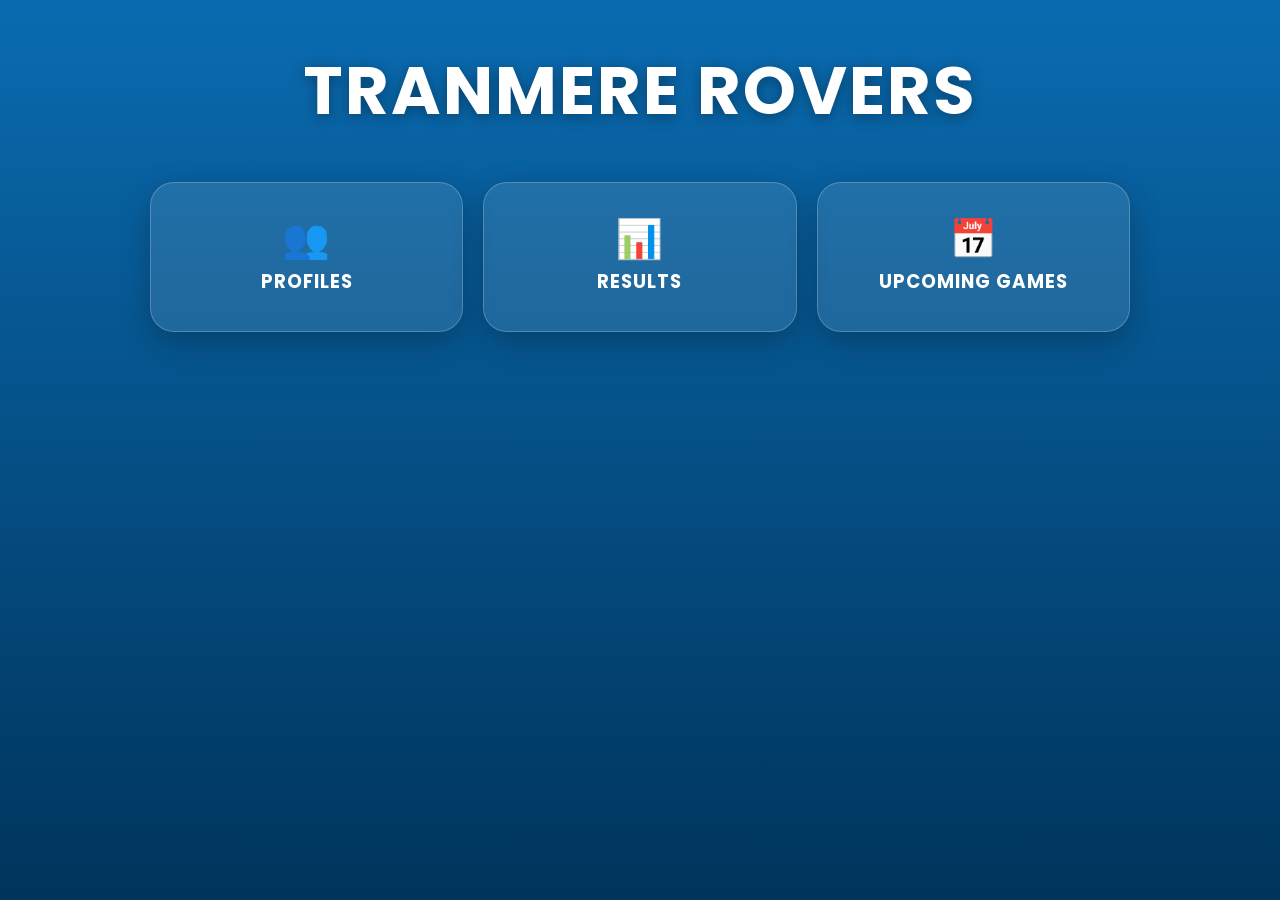
<file: index.html>
<!DOCTYPE html>
<html lang="en">
<head>
  <meta charset="UTF-8">
  <meta name="viewport" content="width=device-width, initial-scale=1">
  <title>Tranmere Rovers</title>
  <link rel="preconnect" href="https://fonts.googleapis.com">
  <link href="https://fonts.googleapis.com/css2?family=Poppins:wght@500;600;700&display=swap" rel="stylesheet">
  <link rel="stylesheet" href="style.css?v=4">
</head>
<body>
  <h1>TRANMERE ROVERS</h1>

  <nav>
    <a class="btn" href="profiles.html"><span class="icon">👥</span>PROFILES</a>
    <a class="btn" href="results.html"><span class="icon">📊</span>RESULTS</a>
    <a class="btn" href="upcoming.html"><span class="icon">📅</span>UPCOMING GAMES</a>
  </nav>

  <script src="script.js"></script>
</body>
</html>
</file>
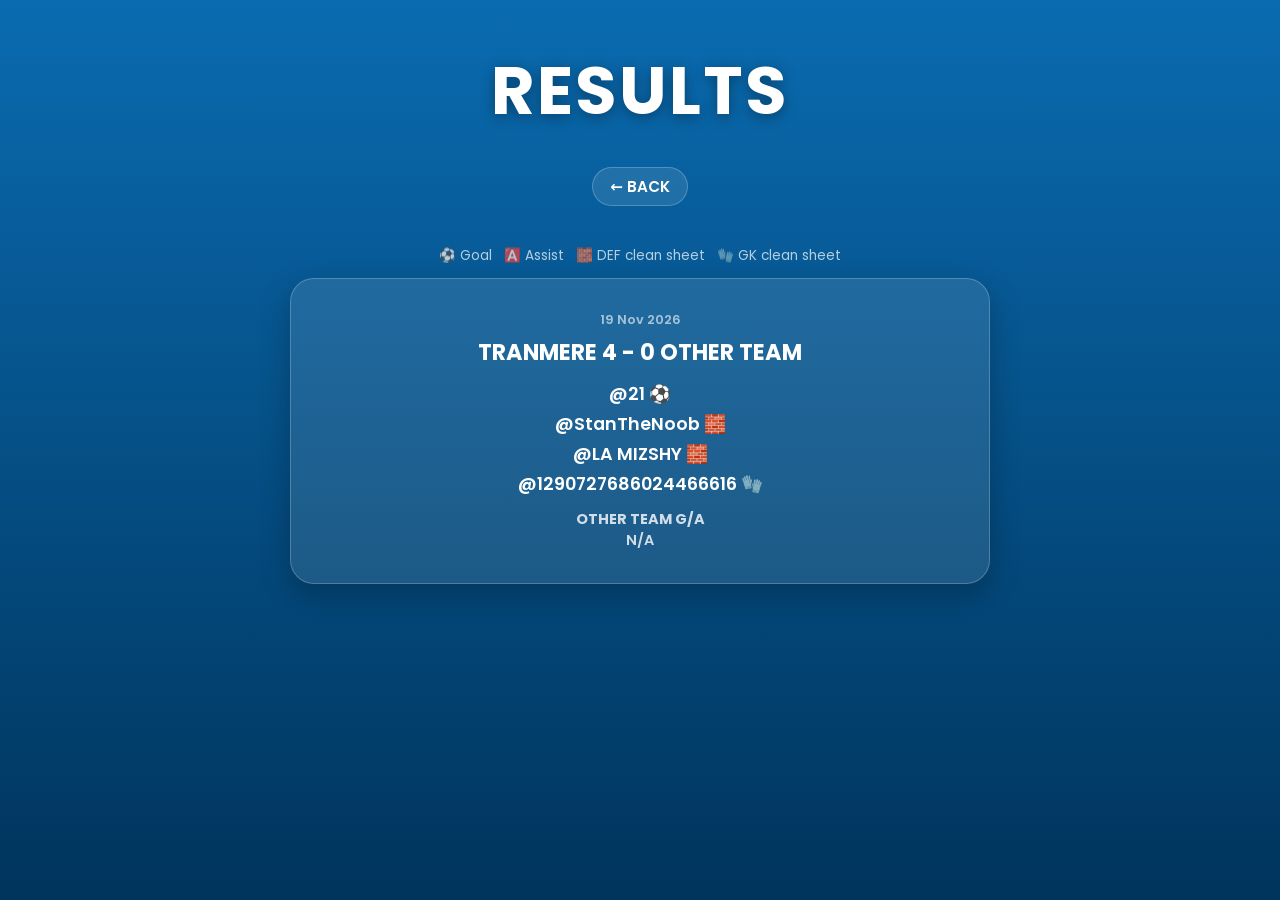
<file: results.html>
<!DOCTYPE html>
<html lang="en">
<head>
  <meta charset="UTF-8">
  <meta name="viewport" content="width=device-width, initial-scale=1">
  <title>RESULTS | Tranmere Rovers</title>
  <link rel="preconnect" href="https://fonts.googleapis.com">
  <link href="https://fonts.googleapis.com/css2?family=Poppins:wght@500;600;700&display=swap" rel="stylesheet">
  <link rel="stylesheet" href="style.css?v=4">
  <style>
    .match{margin-bottom:16px}
    .match .date{opacity:.6;font-size:.8rem;margin:0 0 6px}
    .match .score{font-size:1.4rem;font-weight:700;margin:0 0 10px}
    .match ul{list-style:none;padding:0;margin:0 0 10px}
    .match li{padding:2px 0}
    .match .ga{opacity:.8;font-size:.9rem;white-space:pre-line;margin:0}
    .legend{opacity:.7;font-size:.85rem;text-align:center;margin:12px 0}
  </style>
</head>
<body>
  <h1>RESULTS</h1>
  <a class="back" href="index.html">← BACK</a>
  <p class="legend">⚽ Goal &nbsp; 🅰️ Assist &nbsp; 🧱 DEF clean sheet &nbsp; 🧤 GK clean sheet</p>
  <div id="results"><section class="card"><p>Loading results…</p></section></div>
  <script src="script.js"></script>
  <script>
    const esc = s => String(s).replace(/[&<>"]/g, c => ({'&':'&amp;','<':'&lt;','>':'&gt;','"':'&quot;'}[c]));
    const icon = i => (i === '🅰' ? '🅰️' : i);

    async function loadResults() {
      const box = document.getElementById('results');
      try {
        const res = await fetch('results.json?t=' + Date.now(), { cache: 'no-store' });
        const data = await res.json();
        if (!data.length) { box.innerHTML = '<section class="card"><p>No results yet.</p></section>'; return; }
        box.innerHTML = data.map(r => `
          <section class="card match">
            <p class="date">${new Date(r.date).toLocaleDateString('en-GB', {day:'numeric', month:'short', year:'numeric'})}</p>
            <p class="score">${esc(r.home)} ${r.home_score} - ${r.away_score} ${esc(r.away)}</p>
            <ul>${r.players.map(p => `<li>${esc(p.name)} ${p.icons.map(icon).join(' ')}</li>`).join('')}</ul>
            <p class="ga"><strong>${esc(r.away)} G/A</strong>\n${esc(r.other_ga)}</p>
          </section>`).join('');
      } catch (e) {
        box.innerHTML = '<section class="card"><p>Couldn’t load results.</p></section>';
      }
    }
    loadResults();
    setInterval(loadResults, 60000);
  </script>
</body>
</html>
</file>
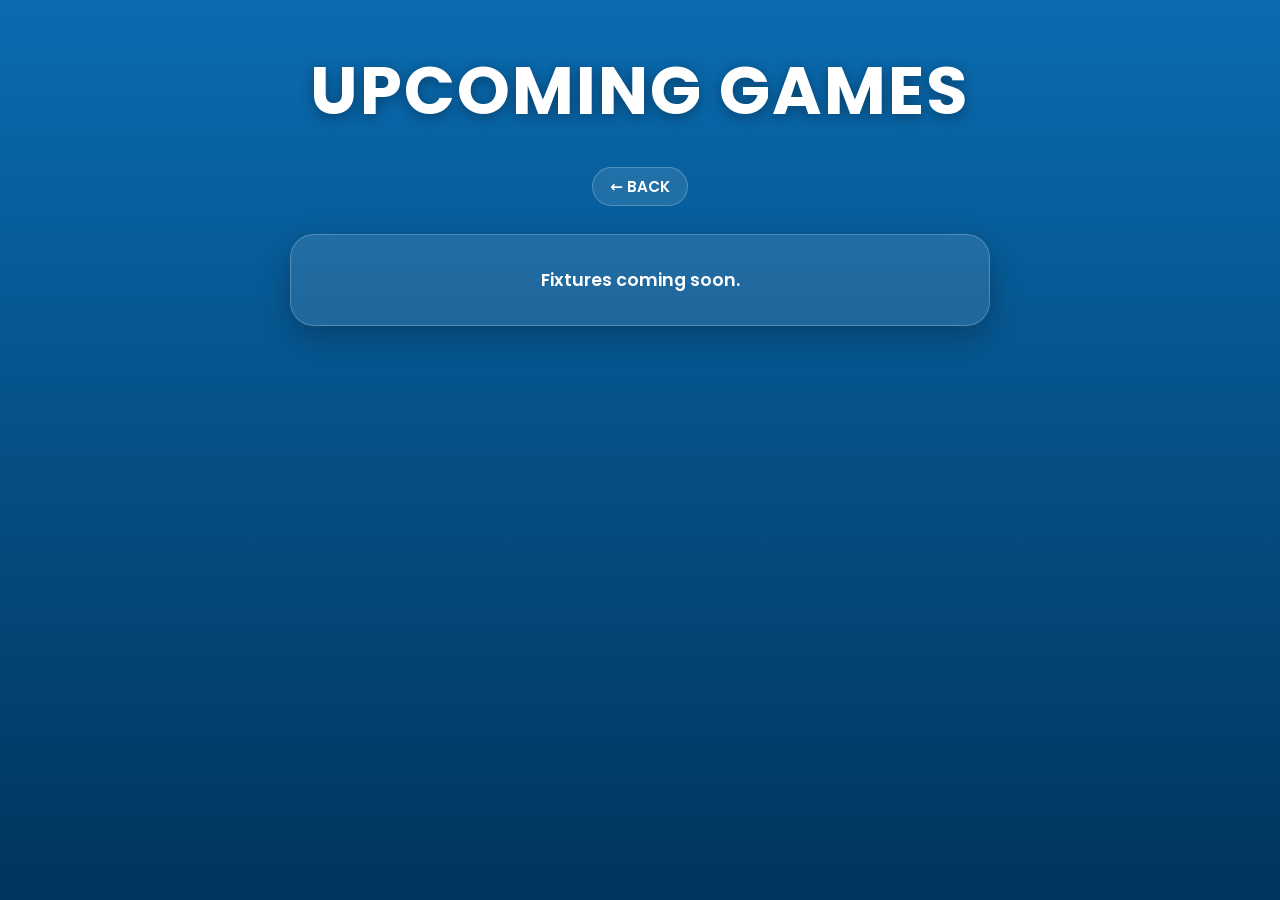
<file: upcoming.html>
<!DOCTYPE html>
<html lang="en">
<head>
  <meta charset="UTF-8">
  <meta name="viewport" content="width=device-width, initial-scale=1">
  <title>Upcoming Games | Tranmere Rovers</title>
  <link rel="preconnect" href="https://fonts.googleapis.com">
  <link href="https://fonts.googleapis.com/css2?family=Poppins:wght@600;700&display=swap" rel="stylesheet">
  <link rel="stylesheet" href="style.css">
</head>
<body>
  <h1>UPCOMING GAMES</h1>
  <a class="back" href="index.html">← BACK</a>

  <section class="card">
    <div id="fixtures" class="fixtures"><p>Loading fixtures…</p></div>
  </section>

  <script src="script.js"></script>
  <script>
    (async () => {
      const box = document.getElementById("fixtures");
      const empty = '<p>Fixtures coming soon.</p>';

      try {
        const res = await fetch("fixtures.json", { cache: "no-store" });
        if (!res.ok) throw new Error(res.status);
        const list = await res.json();

        // hide games that finished more than 3 hours ago
        const cutoff = Date.now() - 3 * 60 * 60 * 1000;
        const upcoming = list.filter(f => new Date(f.when).getTime() > cutoff);

        if (!upcoming.length) {
          box.innerHTML = empty;
          return;
        }

        box.textContent = "";
        for (const f of upcoming) {
          const d = new Date(f.when);
          const row = document.createElement("div");
          row.className = "fixture";

          const date = document.createElement("div");
          date.className = "fx-date";
          date.textContent =
            d.toLocaleDateString("en-GB", { weekday: "short", day: "numeric", month: "short" }) +
            " · " +
            d.toLocaleTimeString("en-GB", { hour: "2-digit", minute: "2-digit" });

          const teams = document.createElement("div");
          teams.className = "fx-teams";
          teams.textContent = "VS " + f.opponent;

          const meta = document.createElement("div");
          meta.className = "fx-comp";
          meta.textContent = f.league + " · " + f.size;

          row.append(date, teams, meta);
          box.append(row);
        }
      } catch (e) {
        box.innerHTML = empty;
      }
    })();
  </script>
</body>
</html>
</file>
<file: style.css>
:root {
  --bg-top: #0a6bb0;
  --bg-bottom: #00345c;
  --card: rgba(255, 255, 255, 0.10);
  --card-hover: rgba(255, 255, 255, 0.18);
  --line: rgba(255, 255, 255, 0.22);
  --text: #ffffff;
  --muted: rgba(255, 255, 255, 0.72);
  --gold: #e3b94f;
  --silver: #c7cfd9;
  --bronze: #d08a52;
}

* {
  box-sizing: border-box;
}

html {
  background: var(--bg-bottom);
}

body {
  margin: 0;
  min-height: 100vh;
  padding: 2.5rem 1.25rem 4rem;
  background: linear-gradient(180deg, var(--bg-top) 0%, var(--bg-bottom) 100%) fixed;
  color: var(--text);
  font-family: "Poppins", system-ui, sans-serif;
  text-align: center;
}

h1 {
  margin: 0 0 2rem;
  font-size: clamp(2rem, 7vw, 4.2rem);
  font-weight: 700;
  letter-spacing: 2px;
  text-shadow: 0 3px 14px rgba(0, 0, 0, 0.35);
}

/* ---------- home page tiles ---------- */
nav {
  display: grid;
  grid-template-columns: repeat(auto-fit, minmax(220px, 1fr));
  gap: 1.25rem;
  max-width: 980px;
  margin: 2.5rem auto 0;
}

.btn {
  display: flex;
  flex-direction: column;
  align-items: center;
  justify-content: center;
  gap: 0.6rem;
  min-height: 150px;
  padding: 1.25rem 1rem;
  background: var(--card);
  color: var(--text);
  border: 1px solid var(--line);
  border-radius: 24px;
  box-shadow: 0 10px 30px rgba(0, 0, 0, 0.25);
  font-size: 1.15rem;
  font-weight: 700;
  letter-spacing: 1px;
  text-decoration: none;
  transition: transform 0.18s, background 0.18s, border-color 0.18s;
}

.btn .icon {
  font-size: 2.4rem;
  line-height: 1;
}

.btn:hover {
  background: var(--card-hover);
  border-color: rgba(255, 255, 255, 0.45);
  transform: translateY(-5px);
}

/* ---------- back link ---------- */
.back {
  display: inline-block;
  margin: -0.75rem 0 1.75rem;
  padding: 0.45rem 1.1rem;
  background: var(--card);
  color: var(--text);
  border: 1px solid var(--line);
  border-radius: 999px;
  font-size: 0.95rem;
  font-weight: 600;
  text-decoration: none;
  transition: background 0.15s;
}

.back:visited {
  color: var(--text);
}

.back:hover {
  background: var(--card-hover);
}

/* ---------- info card (results / upcoming pages) ---------- */
.card {
  max-width: 700px;
  margin: 0 auto;
  padding: 2rem 1.5rem;
  background: var(--card);
  border: 1px solid var(--line);
  border-radius: 24px;
  box-shadow: 0 10px 30px rgba(0, 0, 0, 0.25);
  font-size: 1.1rem;
  font-weight: 600;
}

/* ---------- upcoming fixtures ---------- */
.fixtures {
  display: grid;
  gap: 0.9rem;
}

.fixtures p {
  margin: 0;
}

.fixture {
  padding: 1rem 1.2rem;
  background: rgba(0, 0, 0, 0.2);
  border: 1px solid var(--line);
  border-radius: 18px;
  text-align: left;
}

.fx-date {
  color: var(--gold);
  font-size: 0.9rem;
  font-weight: 700;
  letter-spacing: 1px;
  text-transform: uppercase;
}

.fx-teams {
  margin-top: 0.3rem;
  font-size: 1.3rem;
  font-weight: 700;
  text-transform: uppercase;
  overflow-wrap: anywhere;
}

.fx-comp {
  margin-top: 0.2rem;
  color: var(--muted);
  font-size: 0.9rem;
}

/* ---------- search box ---------- */
.search {
  display: block;
  width: 100%;
  max-width: 420px;
  margin: 0 auto 1.75rem;
  padding: 0.8rem 1.2rem;
  background: var(--card);
  color: var(--text);
  border: 1px solid var(--line);
  border-radius: 999px;
  font-family: inherit;
  font-size: 1rem;
  outline: none;
}

.search::placeholder {
  color: var(--muted);
}

.search:focus {
  border-color: rgba(255, 255, 255, 0.6);
}

/* ---------- member list ---------- */
.members {
  display: grid;
  grid-template-columns: repeat(auto-fill, minmax(300px, 1fr));
  gap: 1rem;
  max-width: 1000px;
  margin: 0 auto;
  text-align: left;
}

.members.single {
  grid-template-columns: 1fr;
  max-width: 720px;
}

.members .message {
  grid-column: 1 / -1;
  text-align: center;
  color: var(--muted);
}

.member {
  display: flex;
  align-items: center;
  gap: 1.1rem;
  padding: 0.9rem 1.2rem;
  background: var(--card);
  border: 1px solid var(--line);
  border-radius: 22px;
  box-shadow: 0 6px 18px rgba(0, 0, 0, 0.18);
  cursor: pointer;
  transition: transform 0.15s, background 0.15s, border-color 0.15s;
}

.member:hover,
.member:focus-visible {
  background: var(--card-hover);
  border-color: rgba(255, 255, 255, 0.5);
  transform: translateY(-3px);
  outline: none;
}

.member img {
  width: 84px;
  height: 84px;
  flex-shrink: 0;
  border: 3px solid rgba(255, 255, 255, 0.4);
  border-radius: 50%;
  object-fit: cover;
  background: #999999;
}

.member .name {
  font-size: 1.35rem;
  font-weight: 700;
  text-transform: uppercase;
  overflow-wrap: anywhere;
}

/* ---------- leaderboard rows ---------- */
.lb-row {
  cursor: default;
}

.lb-row:hover {
  transform: none;
  background: var(--card);
  border-color: var(--line);
}

.lb-row .place {
  width: 2.4rem;
  flex-shrink: 0;
  font-size: 1.6rem;
  font-weight: 700;
  text-align: center;
}

.lb-row .info {
  display: flex;
  flex: 1;
  flex-direction: column;
  min-width: 0;
}

.lb-row .sub {
  color: var(--muted);
  font-size: 0.9rem;
  font-weight: 600;
}

.lb-row .pts {
  flex-shrink: 0;
  padding: 0.4rem 0.9rem;
  background: rgba(0, 0, 0, 0.28);
  border-radius: 999px;
  font-size: 1rem;
  font-weight: 700;
  white-space: nowrap;
}

.lb-row.gold   { border-color: var(--gold);   box-shadow: 0 0 0 1px var(--gold),   0 8px 22px rgba(0, 0, 0, 0.25); }
.lb-row.silver { border-color: var(--silver); box-shadow: 0 0 0 1px var(--silver), 0 8px 22px rgba(0, 0, 0, 0.22); }
.lb-row.bronze { border-color: var(--bronze); box-shadow: 0 0 0 1px var(--bronze), 0 8px 22px rgba(0, 0, 0, 0.22); }

.lb-row.gold img   { border-color: var(--gold); }
.lb-row.silver img { border-color: var(--silver); }
.lb-row.bronze img { border-color: var(--bronze); }

/* ---------- full screen stats page (replaces the list, no popup) ---------- */
[hidden] {
  display: none !important;
}

.profile-view {
  position: relative;
  max-width: 560px;
  margin: 0 auto;
  padding-top: 3.5rem;
  text-align: center;
}

.close {
  position: absolute;
  top: 0;
  right: 0;
  width: 52px;
  height: 52px;
  background: var(--card);
  color: var(--text);
  border: 1px solid var(--line);
  border-radius: 50%;
  font-family: inherit;
  font-size: 2rem;
  line-height: 1;
  cursor: pointer;
  transition: background 0.15s, transform 0.15s;
}

.close:hover {
  background: var(--card-hover);
  transform: scale(1.08);
}

.m-img {
  width: 190px;
  height: 190px;
  border: 5px solid var(--gold);
  border-radius: 50%;
  box-shadow: 0 12px 34px rgba(0, 0, 0, 0.4);
  object-fit: cover;
  background: #999999;
}

.m-name {
  margin: 1.1rem 0 0.25rem;
  font-size: clamp(1.8rem, 6vw, 2.7rem);
  letter-spacing: 1px;
  text-transform: uppercase;
  overflow-wrap: anywhere;
}

.m-rank {
  margin: 0 0 1.75rem;
  color: var(--gold);
  font-size: 1.05rem;
  font-weight: 700;
  letter-spacing: 1px;
  text-transform: uppercase;
}

.m-stats {
  padding: 0.4rem 1.4rem;
  background: var(--card);
  border: 1px solid var(--line);
  border-radius: 24px;
  text-align: left;
}

.stat {
  display: flex;
  justify-content: space-between;
  gap: 1.5rem;
  padding: 1rem 0.1rem;
  border-top: 1px solid var(--line);
  font-size: 1.2rem;
  font-weight: 600;
}

.stat:first-child {
  border-top: none;
}

.stat .value {
  font-size: 1.35rem;
  font-weight: 700;
}

.stat.total {
  color: var(--gold);
  font-size: 1.35rem;
}

.stat.total .value {
  font-size: 1.6rem;
}

/* ---------- profile overlay (full screen) ---------- */
.overlay {
  position: fixed;
  inset: 0;
  z-index: 100;
  padding: 2.5rem 1.25rem 4rem;
  overflow-y: auto;
  background: linear-gradient(180deg, var(--bg-top) 0%, var(--bg-bottom) 100%);
  color: var(--text);
  text-align: center;
}

.overlay .close {
  position: fixed;
  top: 1rem;
  right: 1rem;
  z-index: 101;
}

.modal {
  max-width: 560px;
  margin: 2.5rem auto 0;
}
</file>
